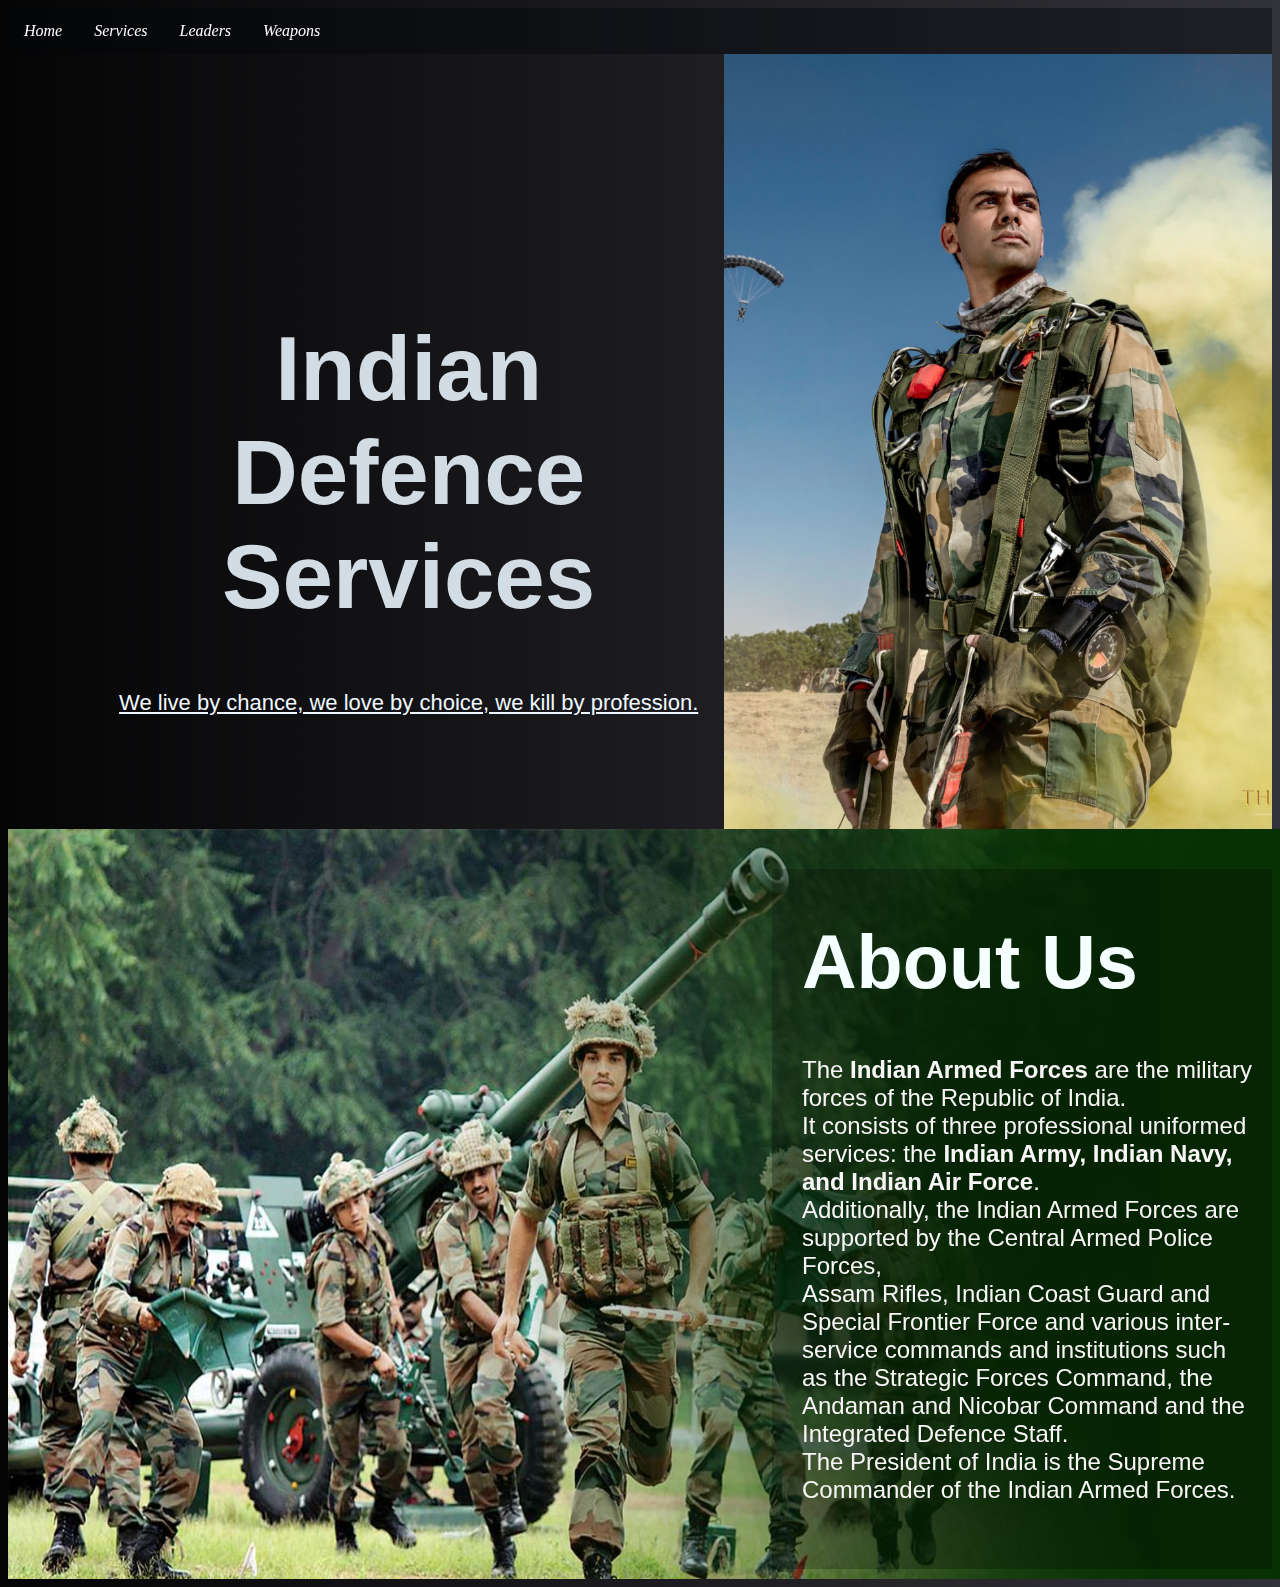
<file: index.html>
<html lang="en">
<head>
    <meta charset="UTF-8">
    <meta http-equiv="X-UA-Compatible" content="IE=edge">
    <meta name="viewport" content="width=device-width, initial-scale=1.0">
    <link rel="stylesheet" href="style.css">
    <title>Indian Defence Services</title>
</head>
<style>
    body {
  background-image: url('Dark Blue and Orange Simple Dark Consultancy Portfolio & Resume Website.png');
  background-size: cover;
}
.container1{
    display: flex;
    align-items: center;
  justify-content: center;
}
.block{
    margin-top: 30px;
    width: 20cm;
    height: 400px;
    text-align: center;
    padding-top: 0cm;
    padding-left: 2.25cm;
    font-size: 1.20cm;
    font-family: 'Lucida Sans', 'Lucida Sans Regular', 'Lucida Grande', 'Lucida Sans Unicode', Geneva, Verdana, sans-serif;
    color: rgb(210, 220, 228);
}
.container2{
    position: relative;
}
.second{
    width: 1560px; height: 750px; -webkit-transform: scaleX(-1);
    transform: scaleX(-1); 
}
.text{
    position: absolute;
    top: 40px;
    right: 0px;
  background-color: rgba(5, 5, 5, 0.253);
    color: rgb(248, 246, 246);
    padding-left: 30px;
    padding-right: 20px;
    height: 700px;
    width: 450px;
}
.about{
    align-items: center; 
    font-family:Verdana, Geneva, Tahoma, sans-serif; 
    color: rgb(245, 255, 255); 
    font-size: 2cm;
}
</style>
<body background="">
    
    <ul>
        <li><a href="#home" class="active">Home</a></li>
        <li><a href="services.html">Services</a></li>
        <li><a href="leaders.html">Leaders</a></li>
        <li><a href="weapons.html">Weapons</a></li>
        
    </ul>
    <div class="container1">
    <div class="block"><h1>Indian Defence <br>Services</h1>
        <p style="font-family: Arimo; color: aliceblue; font-size: 22px;"><u>We live by chance, we love by choice, we kill by profession.</u></p>
        
    </div>
    <img src="Untitled design.png" style="float: right; width: 17cm; height: 20.5cm;"/>
    </div>
    
    <div class="container2">
        <img src="1-2.jpg" class="second" />
        <div class="text">
            <h1 class="about">About Us</h1>
            <p style="font-size: x-large; font-family: 'Gill Sans', 'Gill Sans MT', Calibri, 'Trebuchet MS', sans-serif;">
                The <b>Indian Armed Forces</b> are the military forces of the Republic of India. <br>
                It consists of three professional uniformed services: the <b>Indian Army, Indian Navy, and Indian Air Force</b>.<br>
                Additionally, the Indian Armed Forces are supported by the Central Armed Police Forces,<br>
                Assam Rifles, Indian Coast Guard and Special Frontier Force and various inter-service commands and institutions such <br>
                as the Strategic Forces Command, the Andaman and Nicobar Command and the Integrated Defence Staff. <br>
                The President of India is the Supreme Commander of the Indian Armed Forces.
            </p>
        </div>
    </div>
</div>
</body>
</html>
</file>
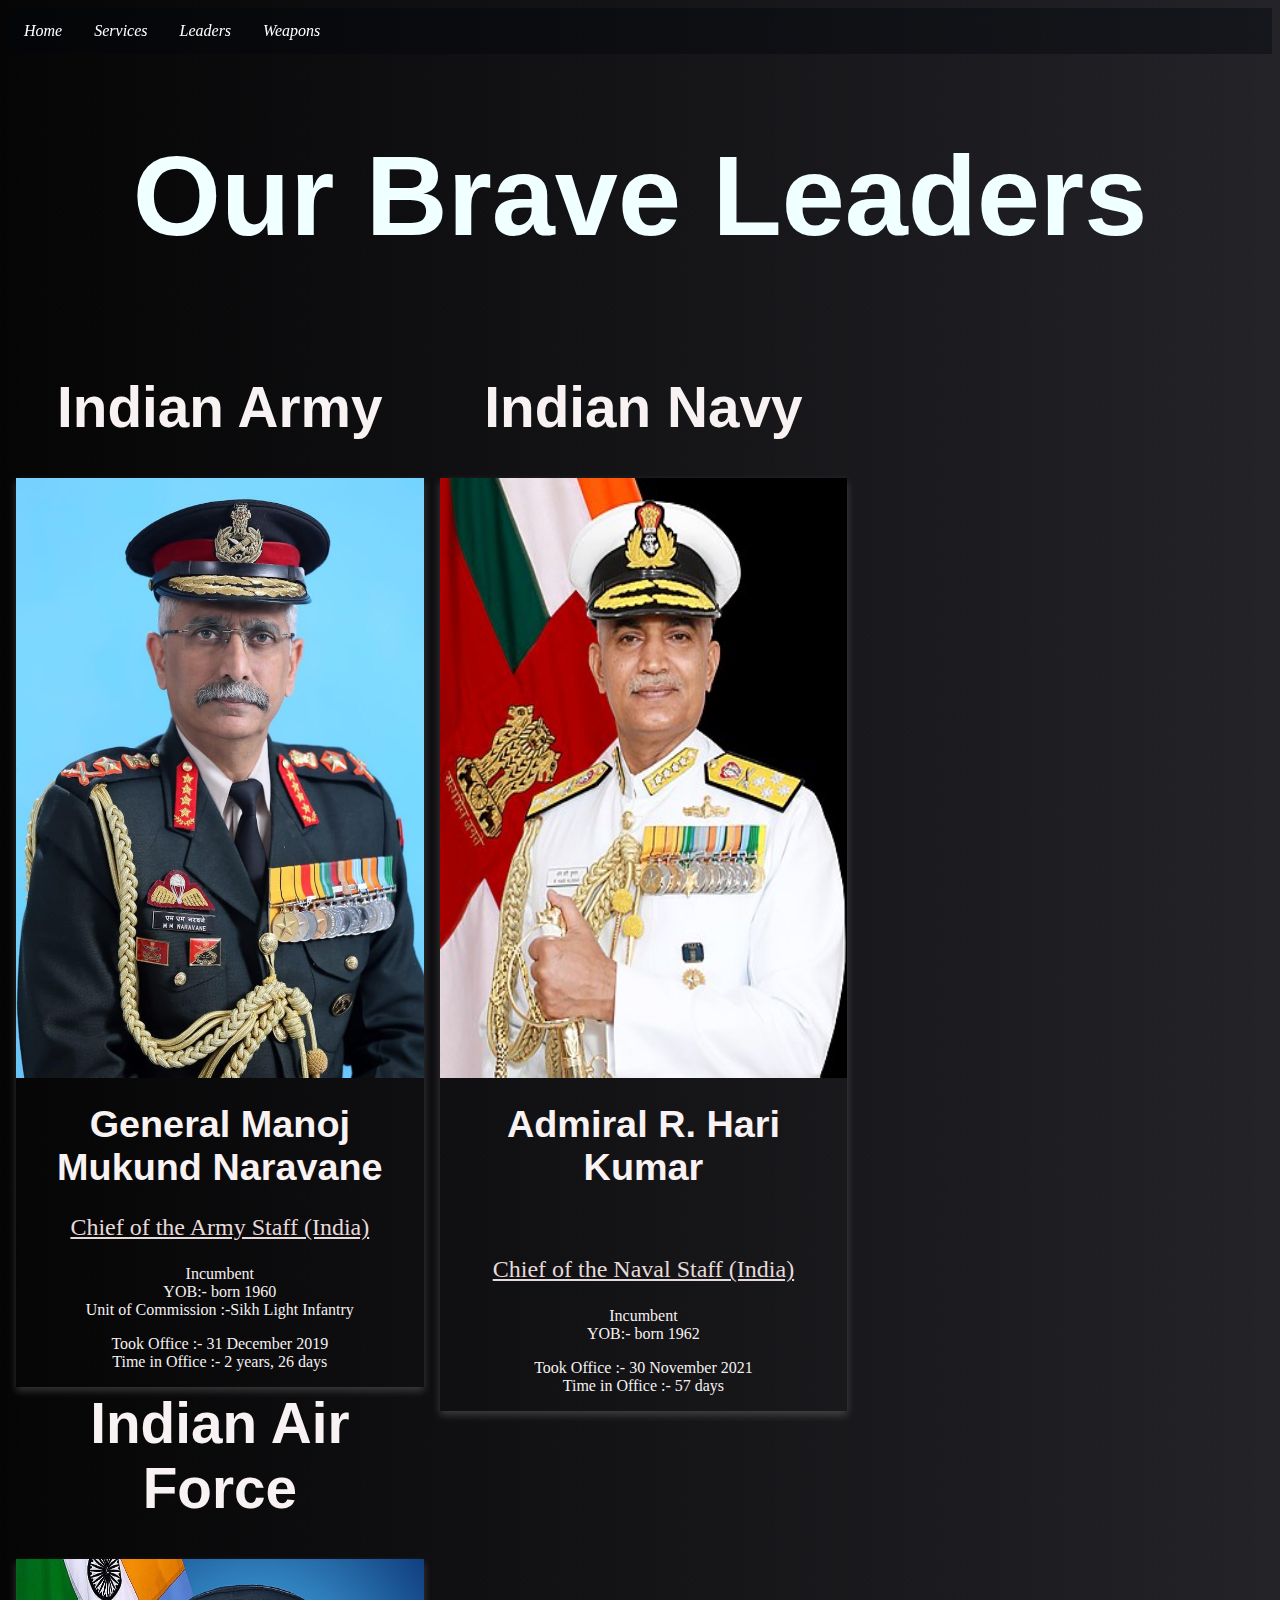
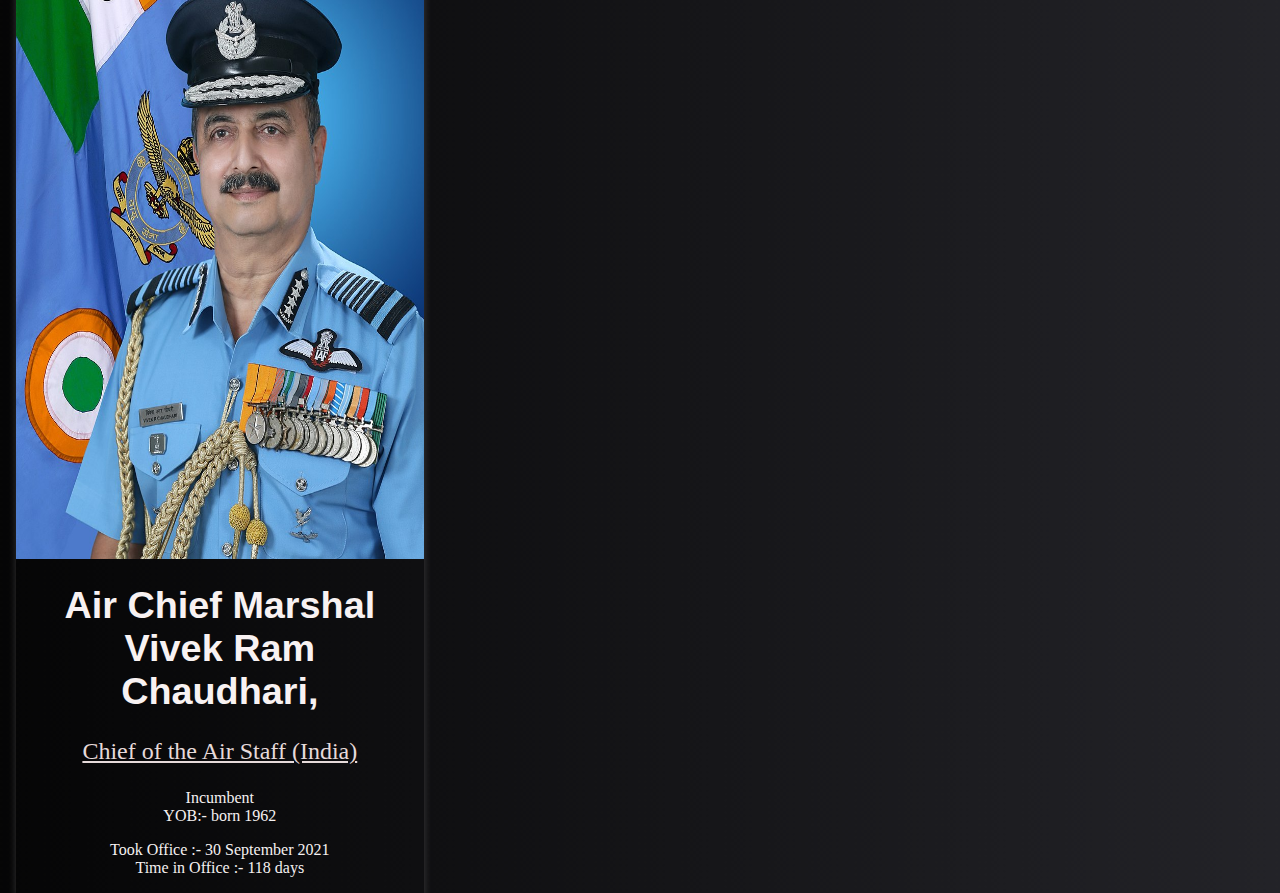
<file: leaders.html>
<html lang="en">
<head>
    <meta charset="UTF-8">
    <meta http-equiv="X-UA-Compatible" content="IE=edge">
    <meta name="viewport" content="width=device-width, initial-scale=1.0">
    <link rel="stylesheet" href="style.css">
    <title>Leaders</title>
</head>
<style> 
img{
    width: 100px;
    height: 600px;
}
h1{
    color: rgb(248, 242, 242);
    font-family: 'Segoe UI', Tahoma, Geneva, Verdana, sans-serif;
    font-size:1cm;
}
.heading{
    font-size: 3cm;
    text-align: center;
    font-family: Verdana, Geneva, Tahoma, sans-serif;
    color: azure;
}
.heading2{
    color: rgb(248, 242, 242);
    font-family: 'Segoe UI', Tahoma, Geneva, Verdana, sans-serif;
    font-size:1.5cm;
}
p{
    color: rgb(245, 241, 241);
}

.column {
  float: left;
  width: 32.25%;
  height: 1000px;
  margin-bottom: 16px;
  padding: 0 8px;
  text-align: center;
}

@media screen and (max-width: 650px) {
  .column {
    width: 100%;
    display: block;
  }
}

.card {
  box-shadow: 0 4px 8px 0 rgba(243, 239, 239, 0.2);
}

.container {
  padding: 0 16px;
}

.container::after, .row::after {
  content: "";
  clear: both;
  display: table;
}

.title {
  color: rgb(230, 218, 218);
  font-size: x-large;
}
</style>
<body background="">
    <ul>
        <li><a href="index.html">Home</a></li>
        <li><a href="services.html">Services</a></li>
        <li><a href="#leaders" class="active">Leaders</a></li>
        <li><a href="weapons.html">Weapons</a></li>
        
    </ul>
    <div>
        <h1 class="heading">Our Brave Leaders</h1>
    </div>
    <div class="row">
        <div class="column">
            <h1 class="heading2">Indian Army </h1>
          <div class="card">
            <img src="800px-General_Manoj_Mukund_Naravane_PVSM_AVSM_SM_VSM_ADC_(1).jpg" alt="General Manoj Mukund Naravane" style="width:100%">
            <div class="container">
              <h1>General Manoj Mukund Naravane</h1>
              <p class="title"><u>Chief of the Army Staff (India) </u></p>
              <p>Incumbent<br>
                YOB:- born 1960<br>
                Unit of Commission :-Sikh Light Infantry
              </p>
              <p>
                    Took Office :- 31 December 2019<br>
                    Time in Office :- 2 years, 26 days
              </p>
            </div>
          </div>
        </div>
    
        <div class="column">
            <h1 class="heading2">Indian Navy </h1>
          <div class="card">
            <img src="Admiral_R_Hari_Kumar,_PVSM,_AVSM,_VSM,_ADC.jpg" alt="Admiral R. Hari Kumar" style="width:100%">
            <div class="container">
              <h1>Admiral R. Hari Kumar</h1><br>
              <p class="title"><u>Chief of the Naval Staff (India) </u></p>
              <p>Incumbent<br>
                YOB:- born 1962</p>
              <p>
                  Took Office :- 30 November 2021<br>
                  Time in Office :- 57 days
              </p>
            </div>
          </div>
        </div>
      
        <div class="column">
            <h1 class="heading2">Indian Air Force </h1>
          <div class="card">
            <img src="Air_Chief_Marshal_Vivek_Ram_Chaudhari_PVSM_AVSM_VM_ADC.jpg" alt="Air Chief Marshal Vivek Ram Chaudhari,
            " style="width:100%">
            <div class="container">
              <h1>Air Chief Marshal Vivek Ram Chaudhari,
            </h1>
              <p class="title"><u>Chief of the Air Staff (India) </u></p>
              <p>Incumbent<br>
                YOB:- born 1962</p>
              <p>
                Took Office :- 30 September 2021<br>
                Time in Office :- 118 days
              </p>
            </div>
          </div>
        </div>
      </div>
</body>
</html>
</file>
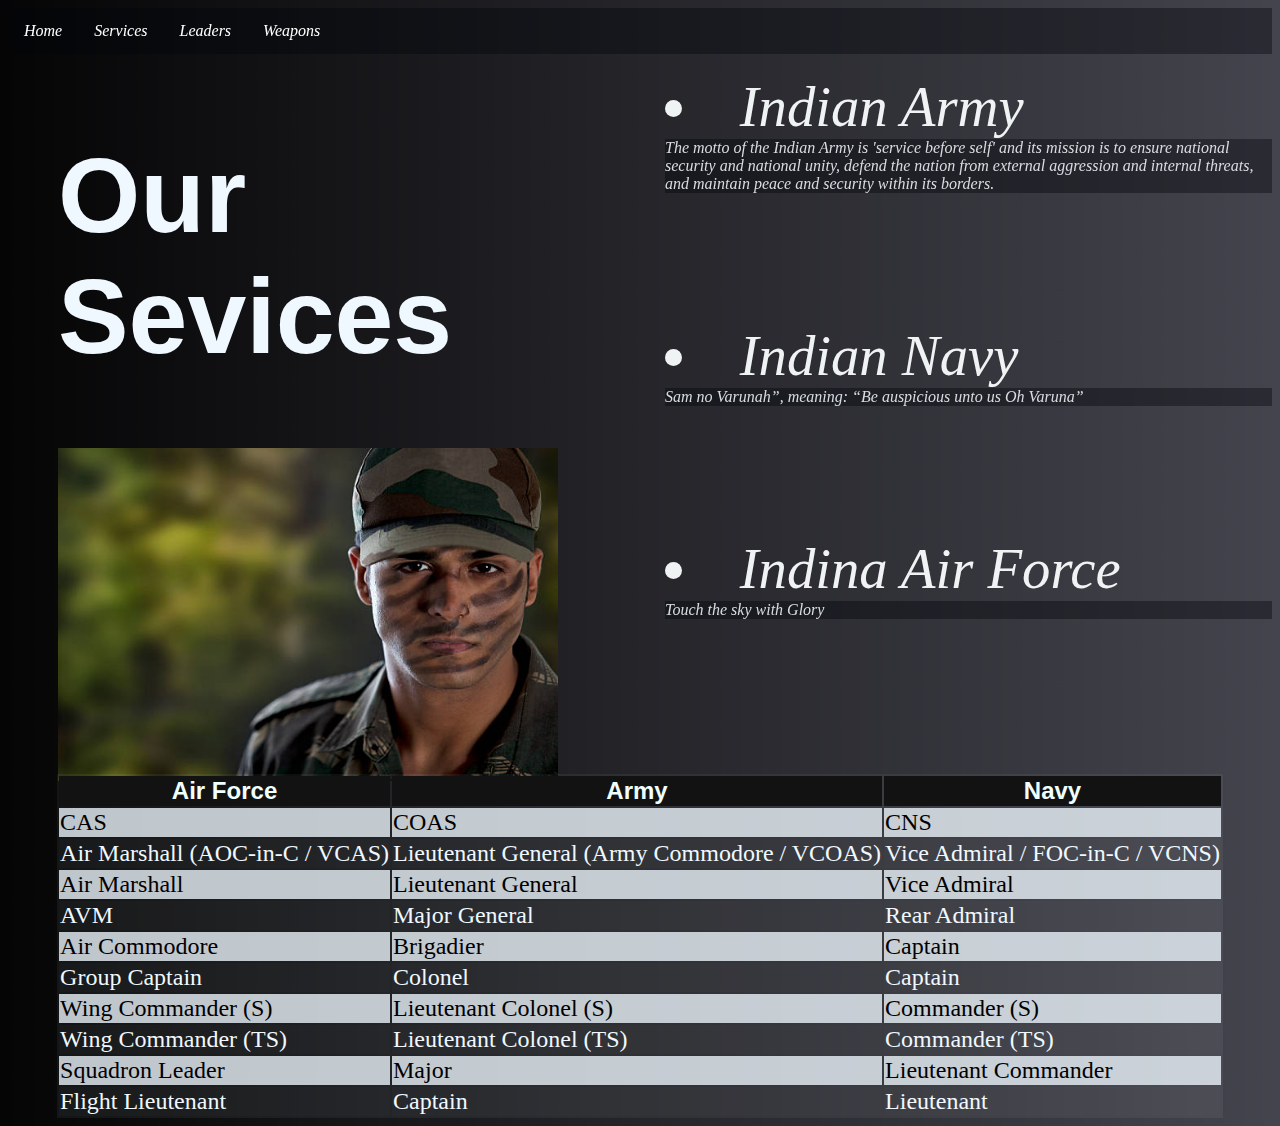
<file: services.html>
<html lang="en">
<head>
    <meta charset="UTF-8">
    <meta http-equiv="X-UA-Compatible" content="IE=edge">
    <meta name="viewport" content="width=device-width, initial-scale=1.0">
    <link rel="stylesheet" href="style.css">
    <title>Rank</title>
</head>
<style>
    
    
    .Container{
        display: flex;
        align-items: center;
        
    }
    .block{
        width:50%;
        height:700px;
        top: 200px;
        padding-left:50px ;
        color: aliceblue;
        align-items: center;
        justify-content: center;
        font-size: 1.4cm;
        font-family: 'Lucida Sans', 'Lucida Sans Regular', 'Lucida Grande', 'Lucida Sans Unicode', Geneva, Verdana, sans-serif;
    }
    .list{
        /*background-color: rgba(12, 13, 14, 0.514);*/
        width: 50%;
        float: right;
        top: 100px;
        padding-top: 20px;
        height:700px;
        font-size: 1.5cm;
        color: rgb(240, 243, 243);
    }
    .container2{
        display: flex;
        align-items: center;
        justify-content: center;
        color: aliceblue;
    }
    tr:nth-child(even){
        background-color: rgba(240, 248, 255, 0.781);
        color: #000;
        font-size: x-large;
    }
    table{
        background-color: rgba(240, 248, 255, 0.055);
    }
    th{
        background-color: rgb(18, 18, 19);
        color: azure;
        font-family: 'Lucida Sans', 'Lucida Sans Regular', 'Lucida Grande', 'Lucida Sans Unicode', Geneva, Verdana, sans-serif;
    }
    tr:nth-child(odd){
        background-color:rgba(136, 127, 127, 0.041);
        color: aliceblue;
        font-size: x-large;
    }
</style>
<body background="">
    <ul>
        <li><a href="index.html">Home</a></li>
        <li><a href="#services" class="active">Services</a></li>
        <li><a href="leaders.html">Leaders</a></li>
        <li><a href="weapons.html">Weapons</a></li>
        
    </ul>
    <div class="Container">
        <div class="block">
            <h1>Our Sevices</h1>
            <img src="gettyimages-548298303-612x612.jpg" style="width:500px"/>
        </div>
        <div class="list">
            <o1>
                <li>Indian Army</li><br>
                <ul>
                    <li style="font-size: medium; color: rgb(216, 220, 224);">The motto of the Indian Army is 'service before self' and its mission is to ensure national security and national unity, defend the nation from external aggression and internal threats, and maintain peace and security within its borders.</li>
                </ul><br><br>
                <li>Indian Navy</li><br>
                <ul>
                    <li style="font-size: medium; color: rgb(216, 220, 224);">Sam no Varunah”, meaning: “Be auspicious unto us Oh Varuna”</li>
                </ul><br><br>
                <li>Indina Air Force</li><br>
                <ul>
                    <li style="font-size: medium; color: rgb(216, 220, 224);">Touch the sky with Glory</li>
                </ul>
            </o1>
        </div>
    </div>

    <div class="container2">
        <table>
            <tr>
                <th>Air Force</th>
                <th>Army</th>
                <th>Navy</th>
            </tr>
            <tr>
                <td>CAS</td>
                <td>COAS</td>
                <td>CNS</td>
             </tr>
             <tr>
                <td>Air Marshall (AOC-in-C / VCAS)</td>
                <td>Lieutenant General (Army Commodore / VCOAS)</td>
                <td>Vice Admiral / FOC-in-C / VCNS)</td>
             </tr>
             <tr>
                <td>Air Marshall</td>
                <td>Lieutenant General</td>
                <td>Vice Admiral</td>
             </tr>
             <tr>
                <td>AVM</td>
                <td>Major General</td>
                <td>Rear Admiral</td>
             </tr>
             <tr>
                <td>Air Commodore</td>
                <td>Brigadier</td>
                <td>Captain</td>
             </tr>
             <tr>
                <td>Group Captain</td>
                <td>Colonel</td>
                <td>Captain</td>
             </tr>
             <tr>
                <td>Wing Commander (S)</td>
                <td>Lieutenant Colonel (S)</td>
                <td>Commander (S)</td>
             </tr>
             <tr>
                <td>Wing Commander (TS)</td>
                <td>Lieutenant Colonel (TS)</td>
                <td>Commander (TS)</td>
             </tr>
             <tr>
                <td>Squadron Leader</td>
                <td>Major</td>
                <td>Lieutenant Commander</td>
             </tr>
             <tr>
                <td>Flight Lieutenant</td>
                <td>Captain</td>
                <td>Lieutenant</td>
             </tr>
                
        </table>
    </div>
    
</body>
</html>
</file>
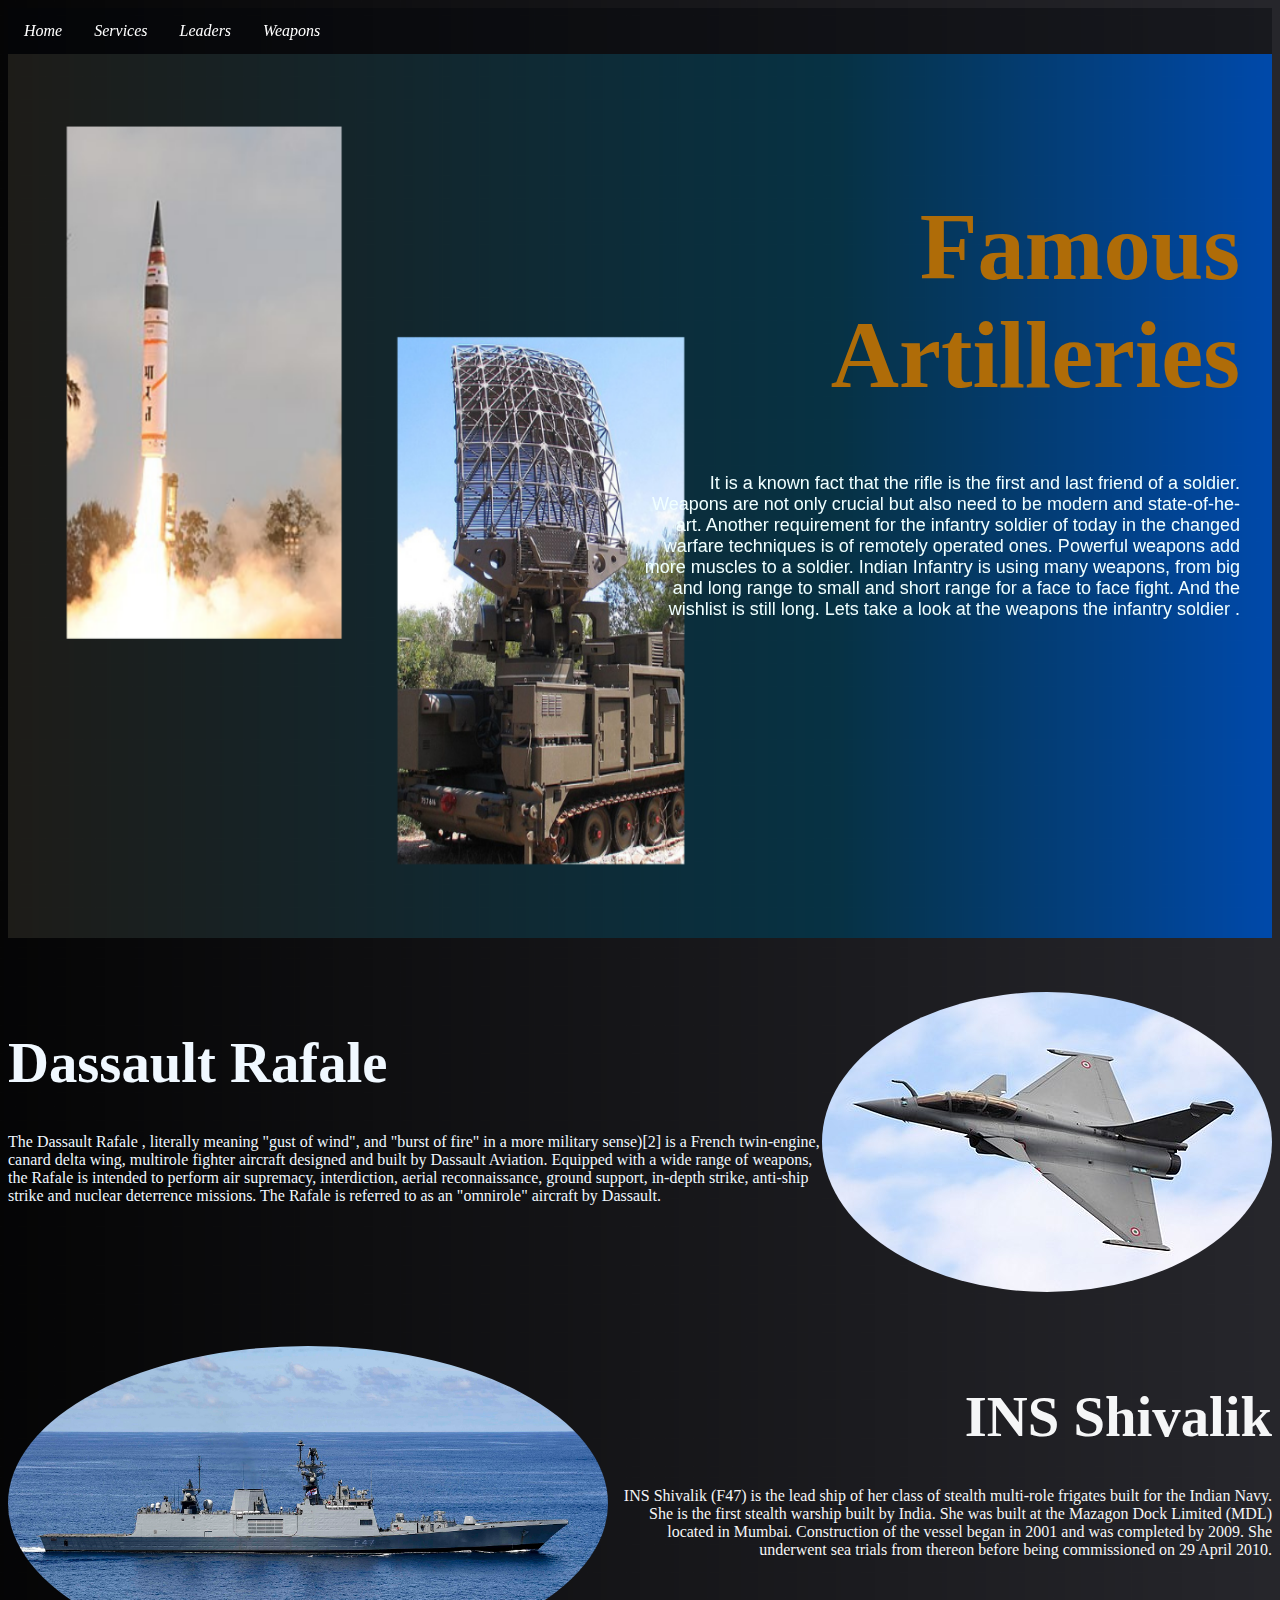
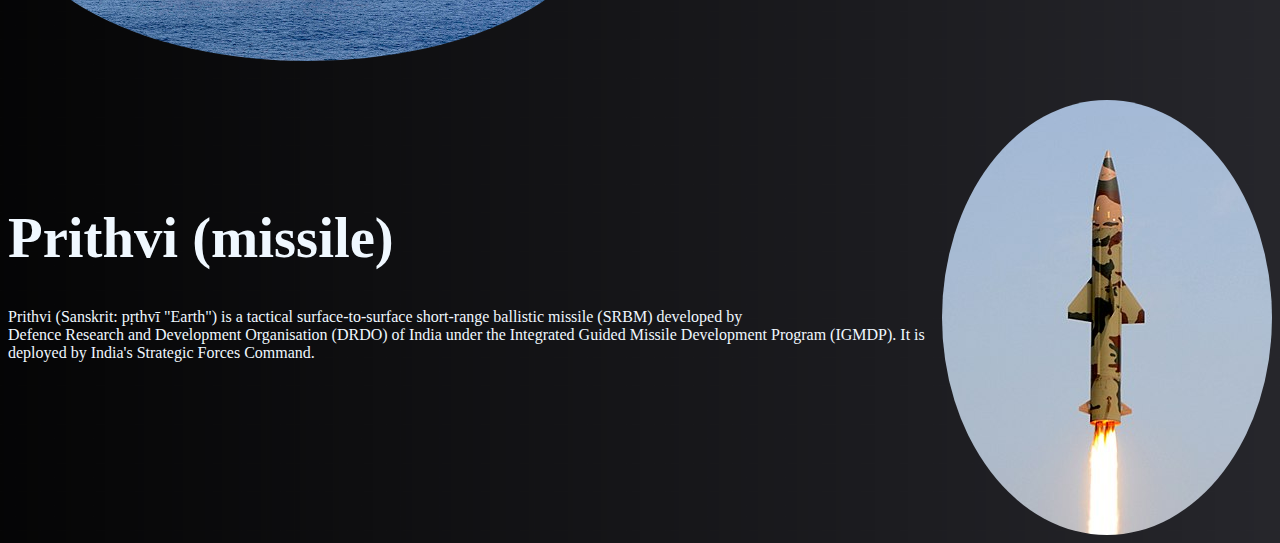
<file: weapons.html>
<html lang="en">
<head>
    <meta charset="UTF-8">
    <meta http-equiv="X-UA-Compatible" content="IE=edge">
    <meta name="viewport" content="width=device-width, initial-scale=1.0">
    <link rel="stylesheet" href="style.css">
    <title>Weapons</title>
</head>
<style>
    .conatainer1{ 
        position: relative;
    }
    .text{
        position: absolute;
        top: 130px;
        right: 20px;
        /*background-color: rgba(0, 0, 0, 0.199);*/
        color: rgb(175, 108, 8);
        padding-left: 20px;
        padding-right: 20px;
        font-size: 1.25cm;
        width:600px;
        text-align: right;
    }
    .container2{
        display: flex;
        align-items: center;
       
    }
    .block2{
        height: 300px;
        width: 1200px;
        color: aliceblue;
        /*background-color: aliceblue;*/
    }
    .block1{
        height: 300px;
        width: 100%;
        color: rgb(245, 246, 247);
        /*background-color: aliceblue;*/
        float: right;
        text-align: right;
    }
    .heading{
        font-size: 1.5cm;
    }
</style>
<body background="">
    <ul>
        <li><a href="index.html">Home</a></li>
        <li><a href="services.html">Services</a></li>
        <li><a href="leaders.html">Leaders</a></li>
        <li><a href="#weapons" class="active">Weapons</a></li>
        
    </ul>

    <div class="container1">
        <img src="Bright Yellow and Black Photographic Fitness Service Website.png"/ style="width: 100%; height: 100%;">
        <div class="text">
            <h1>Famous Artilleries</h1>
            <p style="font-size: large;color: azure;font-family: 'Lucida Sans', 'Lucida Sans Regular', 'Lucida Grande', 'Lucida Sans Unicode', Geneva, Verdana, sans-serif;">
                It is a known fact that the rifle is the first and last friend of a soldier. Weapons are not only crucial but also need to be modern and state-of-he-art. Another requirement for the infantry soldier of today in the changed warfare techniques is of remotely operated ones. Powerful weapons add more muscles to a soldier. Indian Infantry is using many weapons, from big and long range to small and short range for a face to face fight. And the wishlist is still long. Lets take a look at the weapons the infantry soldier .
            </p>
        </div>
    </div>
    <br><br><br>
    <div class="container2">
        <div class="block2">
            <h1 class="heading" >Dassault Rafale</h1>
            <p class="para">The Dassault Rafale , literally meaning "gust of wind", and "burst of fire" in a more military sense)[2] is a French twin-engine, canard delta wing, multirole fighter aircraft designed and built by Dassault Aviation. Equipped with a wide range of weapons, the Rafale is intended to perform air supremacy, interdiction, aerial reconnaissance, ground support, in-depth strike, anti-ship strike and nuclear deterrence missions. The Rafale is referred to as an "omnirole" aircraft by Dassault.</p>
        </div>
        <img src="Rafale_-_RIAT_2009_(3751416421).jpg"/ style="border-radius: 50%; float: right;">
    </div>
    <br><br><br>
    <div class="container2">
        <div class="block1">
            <img src="1920px-INS_Shivalik_F-47_during_joint_operations_with_U.S._Navy_(200720-N-KO930-1027).jpg"/ style="border-radius: 50%; width: 600px; float: left;">
            <h1 class="heading" >INS Shivalik</h1>
            <p class="para">INS Shivalik (F47) is the lead ship of her class of stealth multi-role frigates built for the Indian Navy. She is the first stealth warship built by India. She was built at the Mazagon Dock Limited (MDL) located in Mumbai. Construction of the vessel began in 2001 and was completed by 2009. She underwent sea trials from thereon before being commissioned on 29 April 2010.</p>
        </div>
    </div>
    <br><br><br>
    <div class="container2">
        <div class="block2">
            <h1 class="heading">Prithvi (missile)</h1>
            <p class="para">Prithvi (Sanskrit: pṛthvī "Earth") is a tactical surface-to-surface short-range ballistic missile (SRBM) developed by<br> Defence Research and Development Organisation (DRDO) of India under the Integrated Guided Missile Development Program (IGMDP). It is deployed by India's Strategic Forces Command.</p>
        </div>
        <img src="330px-Prithvi-II_missile_launch_on_11_March_2011_(cropped).jpg"/ style="border-radius: 50%;float: right;">
    </div>
</body>
</html>
</file>
<file: style.css>
body {
  background-image: url('Dark Blue and Orange Simple Dark Consultancy Portfolio & Resume Website.png');
  background-size: cover;
}
ul {
  list-style-type: none;
  margin: 0;
  padding: 0;
  overflow: hidden;
  background-color: rgba(3, 4, 10, 0.397);
  position: -webkit-sticky; /* Safari */
  position: sticky;
  top: 0;
}

li {
  float: left;
  font-family: Georgia, 'Times New Roman', Times, serif;
  font-style: oblique;
}

li a {
  display: block;
  color: white;
  text-align: center;
  padding: 14px 16px;
  text-decoration: none;
}

li a:hover {
  color: rgb(18, 238, 102);
  /*background-color: rgba(48, 44, 44, 0.815);*/
}

/*.active {
  background-color: #a5a6bedc;
}*/
</file>
